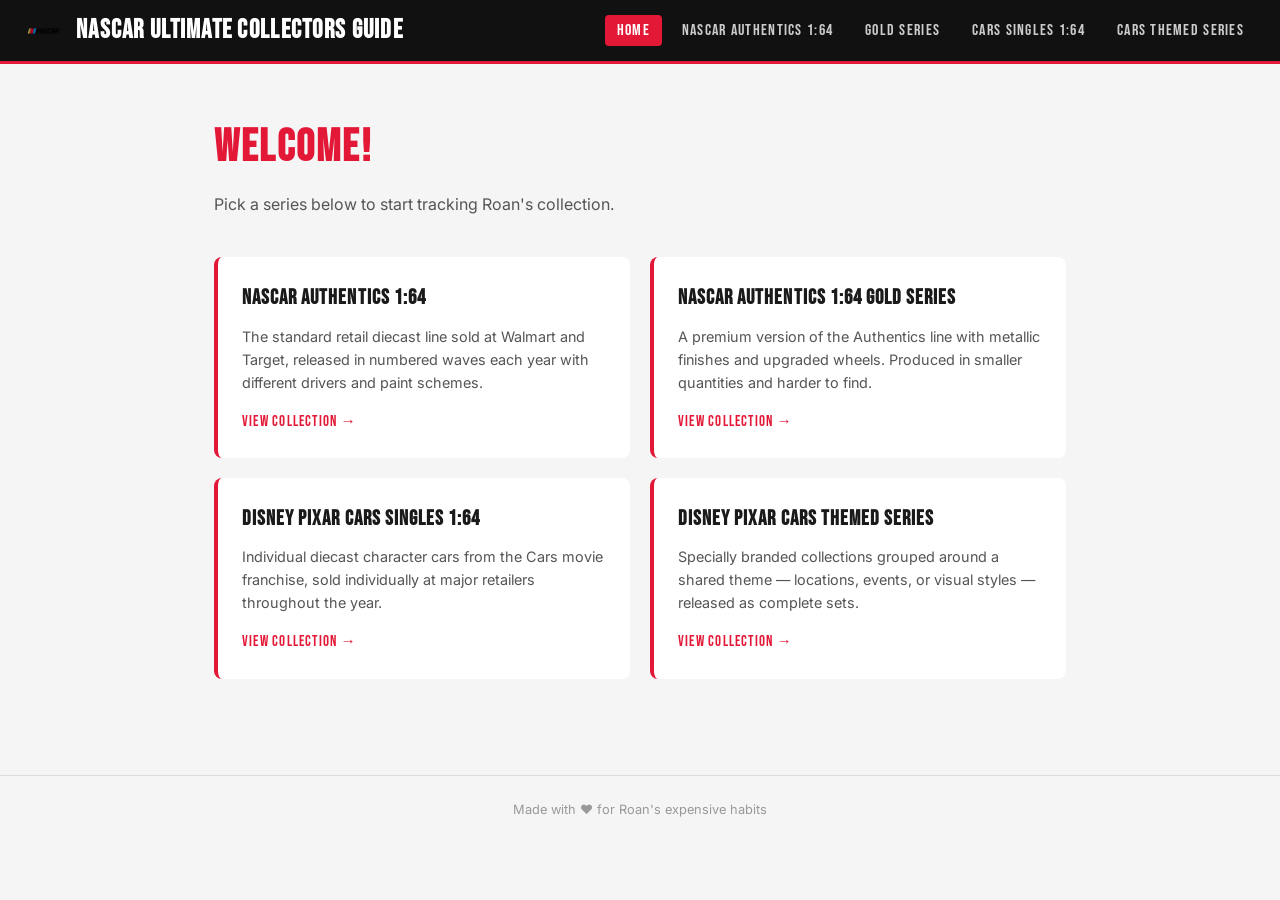
<file: index.html>
<!DOCTYPE html>

<html lang="en">
    
<head>
    <meta charset="utf-8">
    <title> Nascar Ultimate Collectors Guide </title>
    <meta name="viewport" content="width=device-width, initial-scale=1.0">
    <link rel="stylesheet" href="styles.css">
</head>

<body>
    <header>
        <div class="header-brand">
            <img class="logo" src="/media/nascarlogotransparent.png" alt="Nascar Logo">
            <h1>Nascar Ultimate Collectors Guide</h1>
        </div>

        <button class="hamburger" id="hamburger" aria-label="Toggle navigation">
            <span></span>
            <span></span>
            <span></span>
        </button>

        <nav id="main-nav">
            <ul>
                <li><a href="index.html" class="active">Home</a></li>
                <li><a href="nascarauthentics.html">Nascar Authentics 1:64</a></li>
                <li><a href="nascargold.html">Gold Series</a></li>
                <li><a href="carssingle.html">Cars Singles 1:64</a></li>
                <li><a href="carsthemed.html">Cars Themed Series</a></li>
            </ul>
        </nav>
    </header>

    <main>
        <h2>Welcome!</h2>
        <p>Pick a series below to start tracking Roan's collection.</p>

        <div class="series-grid">

            <div class="series-card">
                <h3>Nascar Authentics 1:64</h3>
                <p>The standard retail diecast line sold at Walmart and Target, released in numbered waves each year with different drivers and paint schemes.</p>
                <a href="nascarauthentics.html">View Collection →</a>
            </div>

            <div class="series-card">
                <h3>Nascar Authentics 1:64 Gold Series</h3>
                <p>A premium version of the Authentics line with metallic finishes and upgraded wheels. Produced in smaller quantities and harder to find.</p>
                <a href="nascargold.html">View Collection →</a>
            </div>

            <div class="series-card">
                <h3>Disney Pixar Cars Singles 1:64</h3>
                <p>Individual diecast character cars from the Cars movie franchise, sold individually at major retailers throughout the year.</p>
                <a href="carssingle.html">View Collection →</a>
            </div>

            <div class="series-card">
                <h3>Disney Pixar Cars Themed Series</h3>
                <p>Specially branded collections grouped around a shared theme — locations, events, or visual styles — released as complete sets.</p>
                <a href="carsthemed.html">View Collection →</a>
            </div>

        </div>
    </main>

        <footer>
            <p>Made with ❤️ for Roan's expensive habits</p>
        </footer>

    <script>
        const hamburger = document.getElementById('hamburger');
        const nav = document.getElementById('main-nav');

        hamburger.addEventListener('click', () => {
            hamburger.classList.toggle('open');
            nav.classList.toggle('open');
        });
    </script>
</body>
</file>
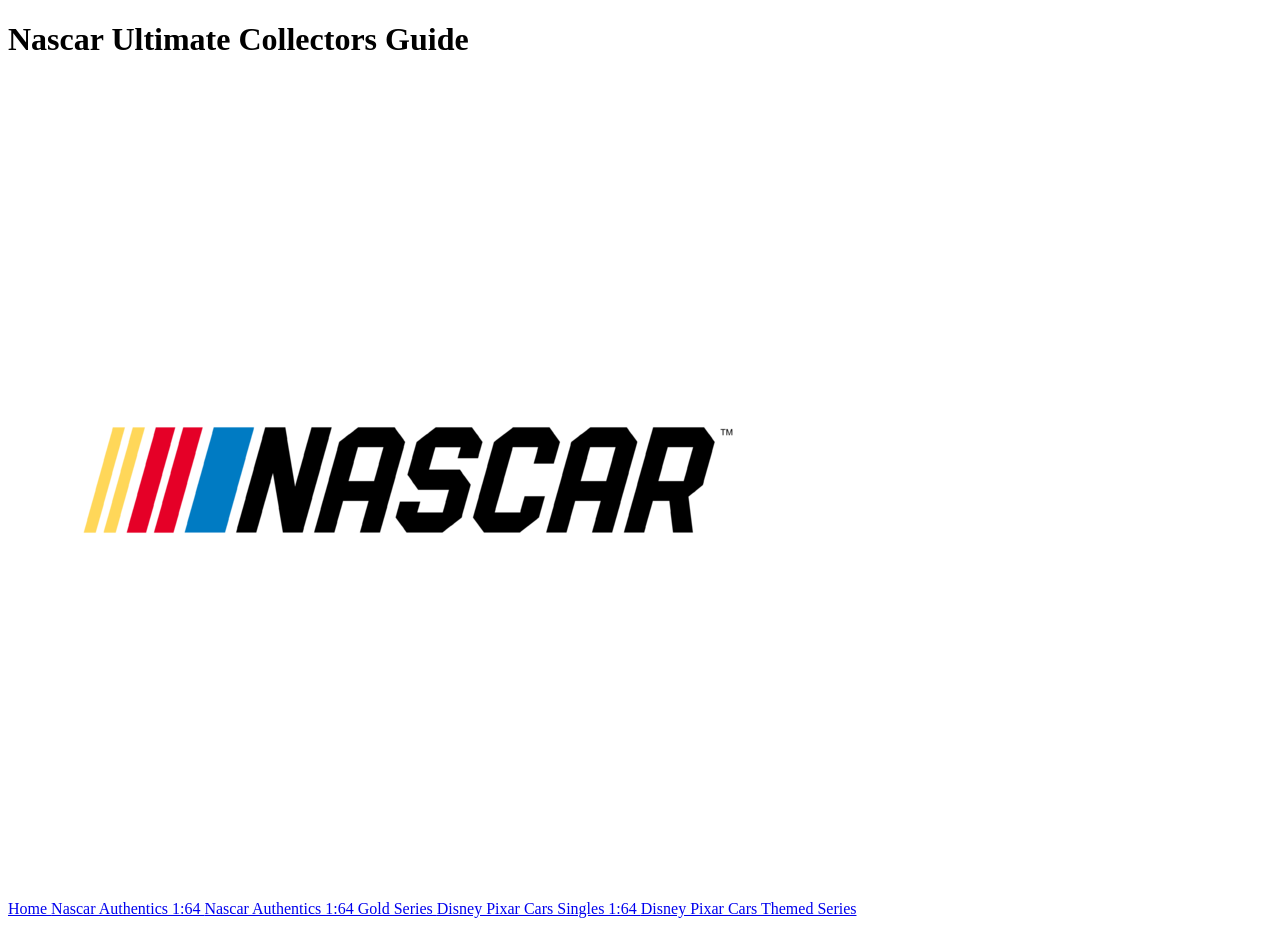
<file: carssingle.html>
<!DOCTYPE html>

<html lang="en">
    
<head>
    <meta charset="utf-8">
    <title> Nascar Ultimate Collectors Guide </title>
    <meta name="viewport" content="width=device-width, initial-scale=1.0">
</head>

<body>
    <header>
        <h1> Nascar Ultimate Collectors Guide </h1>
        <img class="logo" src="/media/nascarlogotransparent.png" alt="Nascar Logo">
        <nav>
            <p>
                <a href="index.html"> Home </a>  
                <a href="nascarauthentics.html"> Nascar Authentics 1:64 </a>  
                <a href="nascargold.html"> Nascar Authentics 1:64 Gold Series </a> 
                <a href="carssingle.html"> Disney Pixar Cars Singles 1:64 </a>
                <a href="carsthemed.html"> Disney Pixar Cars Themed Series </a> 
            </p>
        </nav>
    </header>
</file>
<file: styles.css>
/* ============================================
   NASCAR ULTIMATE COLLECTORS GUIDE
   styles.css — Shared stylesheet for all pages
   ============================================ */

/* --- Google Fonts Import --- */
@import url('https://fonts.googleapis.com/css2?family=Bebas+Neue&family=Inter:wght@400;500;600&display=swap');

/* --- CSS Variables (Design Tokens) --- */
:root {
    --red:        #E31837;
    --yellow:     #FFC906;
    --black:      #111111;
    --text:       #1A1A1A;
    --bg:         #F5F5F5;
    --white:      #FFFFFF;
    --nav-height: 64px;
}

/* --- Reset & Base --- */
*, *::before, *::after {
    box-sizing: border-box;
    margin: 0;
    padding: 0;
}

body {
    font-family: 'Inter', sans-serif;
    background-color: var(--bg);
    color: var(--text);
    line-height: 1.6;
}

a {
    text-decoration: none;
    color: inherit;
}

/* ============================================
   HEADER & NAVIGATION
   ============================================ */

header {
    background-color: var(--black);
    height: var(--nav-height);
    display: flex;
    align-items: center;
    justify-content: space-between;
    padding: 0 24px;
    position: sticky;
    top: 0;
    z-index: 100;
    border-bottom: 3px solid var(--red);
}

/* Logo + Title group */
.header-brand {
    display: flex;
    align-items: center;
    gap: 12px;
}

.header-brand .logo {
    height: 40px;
    width: auto;
}

.header-brand h1 {
    font-family: 'Bebas Neue', sans-serif;
    font-size: 1.6rem;
    color: var(--white);
    letter-spacing: 0.05em;
    line-height: 1;
}

/* Desktop nav links */
nav ul {
    list-style: none;
    display: flex;
    gap: 8px;
    align-items: center;
}

nav ul li a {
    font-family: 'Bebas Neue', sans-serif;
    font-size: 1rem;
    letter-spacing: 0.08em;
    color: #CCCCCC;
    padding: 6px 12px;
    border-radius: 4px;
    transition: color 0.2s, background-color 0.2s;
}

nav ul li a:hover {
    color: var(--yellow);
}

nav ul li a.active {
    color: var(--white);
    background-color: var(--red);
}

/* Hamburger button (hidden on desktop) */
.hamburger {
    display: none;
    flex-direction: column;
    justify-content: space-between;
    width: 26px;
    height: 18px;
    background: none;
    border: none;
    cursor: pointer;
    padding: 0;
}

.hamburger span {
    display: block;
    height: 2px;
    width: 100%;
    background-color: var(--white);
    border-radius: 2px;
    transition: transform 0.3s, opacity 0.3s;
}

/* Hamburger open state (X) */
.hamburger.open span:nth-child(1) {
    transform: translateY(8px) rotate(45deg);
}
.hamburger.open span:nth-child(2) {
    opacity: 0;
}
.hamburger.open span:nth-child(3) {
    transform: translateY(-8px) rotate(-45deg);
}

/* ============================================
   MOBILE NAV
   ============================================ */

@media (max-width: 768px) {
    .hamburger {
        display: flex;
    }

    nav {
        display: none;
        position: absolute;
        top: var(--nav-height);
        left: 0;
        right: 0;
        background-color: var(--black);
        border-top: 1px solid #2a2a2a;
        border-bottom: 3px solid var(--red);
        padding: 12px 0;
        z-index: 99;
    }

    nav.open {
        display: block;
    }

    nav ul {
        flex-direction: column;
        gap: 0;
        align-items: stretch;
    }

    nav ul li a {
        display: block;
        padding: 14px 24px;
        border-radius: 0;
        font-size: 1.1rem;
    }

    nav ul li a:hover {
        background-color: #1e1e1e;
    }
}

/* ============================================
   MAIN CONTENT
   ============================================ */

main {
    max-width: 900px;
    margin: 0 auto;
    padding: 48px 24px;
}

/* Page heading */
main h2 {
    font-family: 'Bebas Neue', sans-serif;
    font-size: 2.8rem;
    letter-spacing: 0.05em;
    color: var(--red);
    margin-bottom: 8px;
}

main > p {
    font-size: 1rem;
    color: #555555;
    margin-bottom: 40px;
}

/* Series cards on home page */
.series-grid {
    display: grid;
    grid-template-columns: repeat(2, 1fr);
    gap: 20px;
}

.series-card {
    background-color: var(--white);
    border-radius: 8px;
    padding: 24px;
    border-left: 4px solid var(--red);
    transition: box-shadow 0.2s, transform 0.2s;
}

.series-card:hover {
    box-shadow: 0 4px 16px rgba(0,0,0,0.1);
    transform: translateY(-2px);
}

.series-card h3 {
    font-family: 'Bebas Neue', sans-serif;
    font-size: 1.3rem;
    letter-spacing: 0.05em;
    color: var(--text);
    margin-bottom: 10px;
}

.series-card p {
    font-size: 0.9rem;
    color: #555555;
    line-height: 1.6;
}

.series-card a {
    display: inline-block;
    margin-top: 16px;
    font-family: 'Bebas Neue', sans-serif;
    font-size: 0.95rem;
    letter-spacing: 0.08em;
    color: var(--red);
    transition: color 0.2s;
}

.series-card a:hover {
    color: var(--yellow);
}

@media (max-width: 600px) {
    .series-grid {
        grid-template-columns: 1fr;
    }

    main h2 {
        font-size: 2.2rem;
    }
}

/* ============================================
   FOOTER
   ============================================ */

footer {
    text-align: center;
    padding: 24px;
    font-size: 0.8rem;
    color: #999999;
    border-top: 1px solid #DDDDDD;
    margin-top: 48px;
}
</file>
